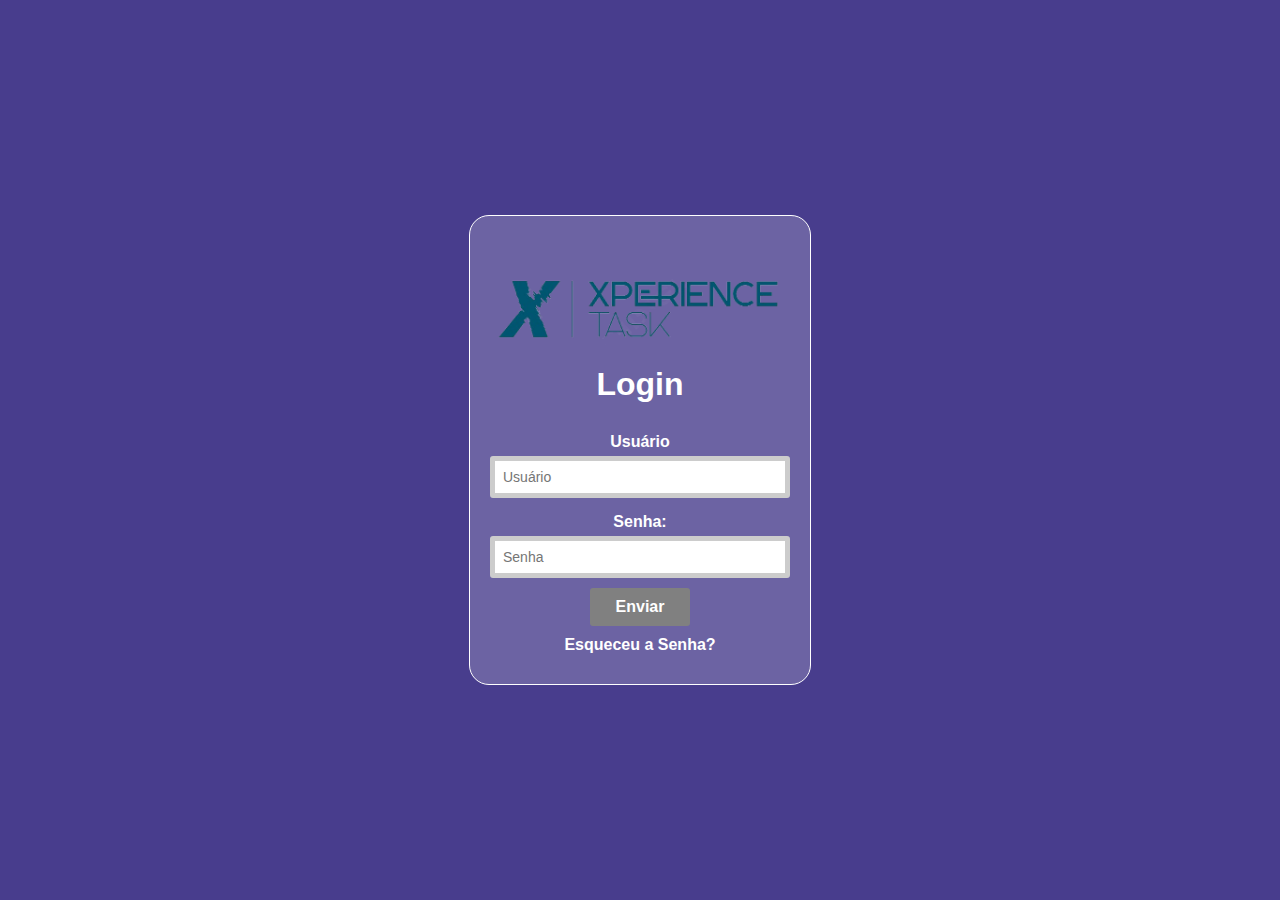
<file: index.html>
<!DOCTYPE html>  <!-- Jacquys Barbosa da Silva -->
<html lang="en">
    <head>
        <meta charset="UTF-8">
        <meta name="viewport" content="width=device-width, initial-scale=1.0">
        <link rel="stylesheet" href="./css/style.css">
        <title>Document</title>
    </head>
    <body class="corpo" >

        <main id="centralizar">
            <section>
               <div class="div">

                    <form action="index.html" method="post">
                        <img class="imagem_center" src="./img/logo_projeto.png" alt="Imagem user">
                        <h1>Login</h1>
                        <!-- llll -->

                        <label for="usuário">Usuário</label>
                        <input class="separacao"type="text" id="name" name="name" placeholder="Usuário" required>

                        <label class="separacao" for="senha">Senha:</label>
                        <input class="separacao"type="password" id="password" name="password" placeholder="Senha" required>

                        <button class="botao" type="submit"><a class="a"href="tarefa.html">Enviar</a></button>

                        <a class="a" href="../html/redefinir_senha.html">Esqueceu a Senha?</a>
                    </form>
               </div>
            </section>    
        </main>
        
    </body>
</html>
</file>
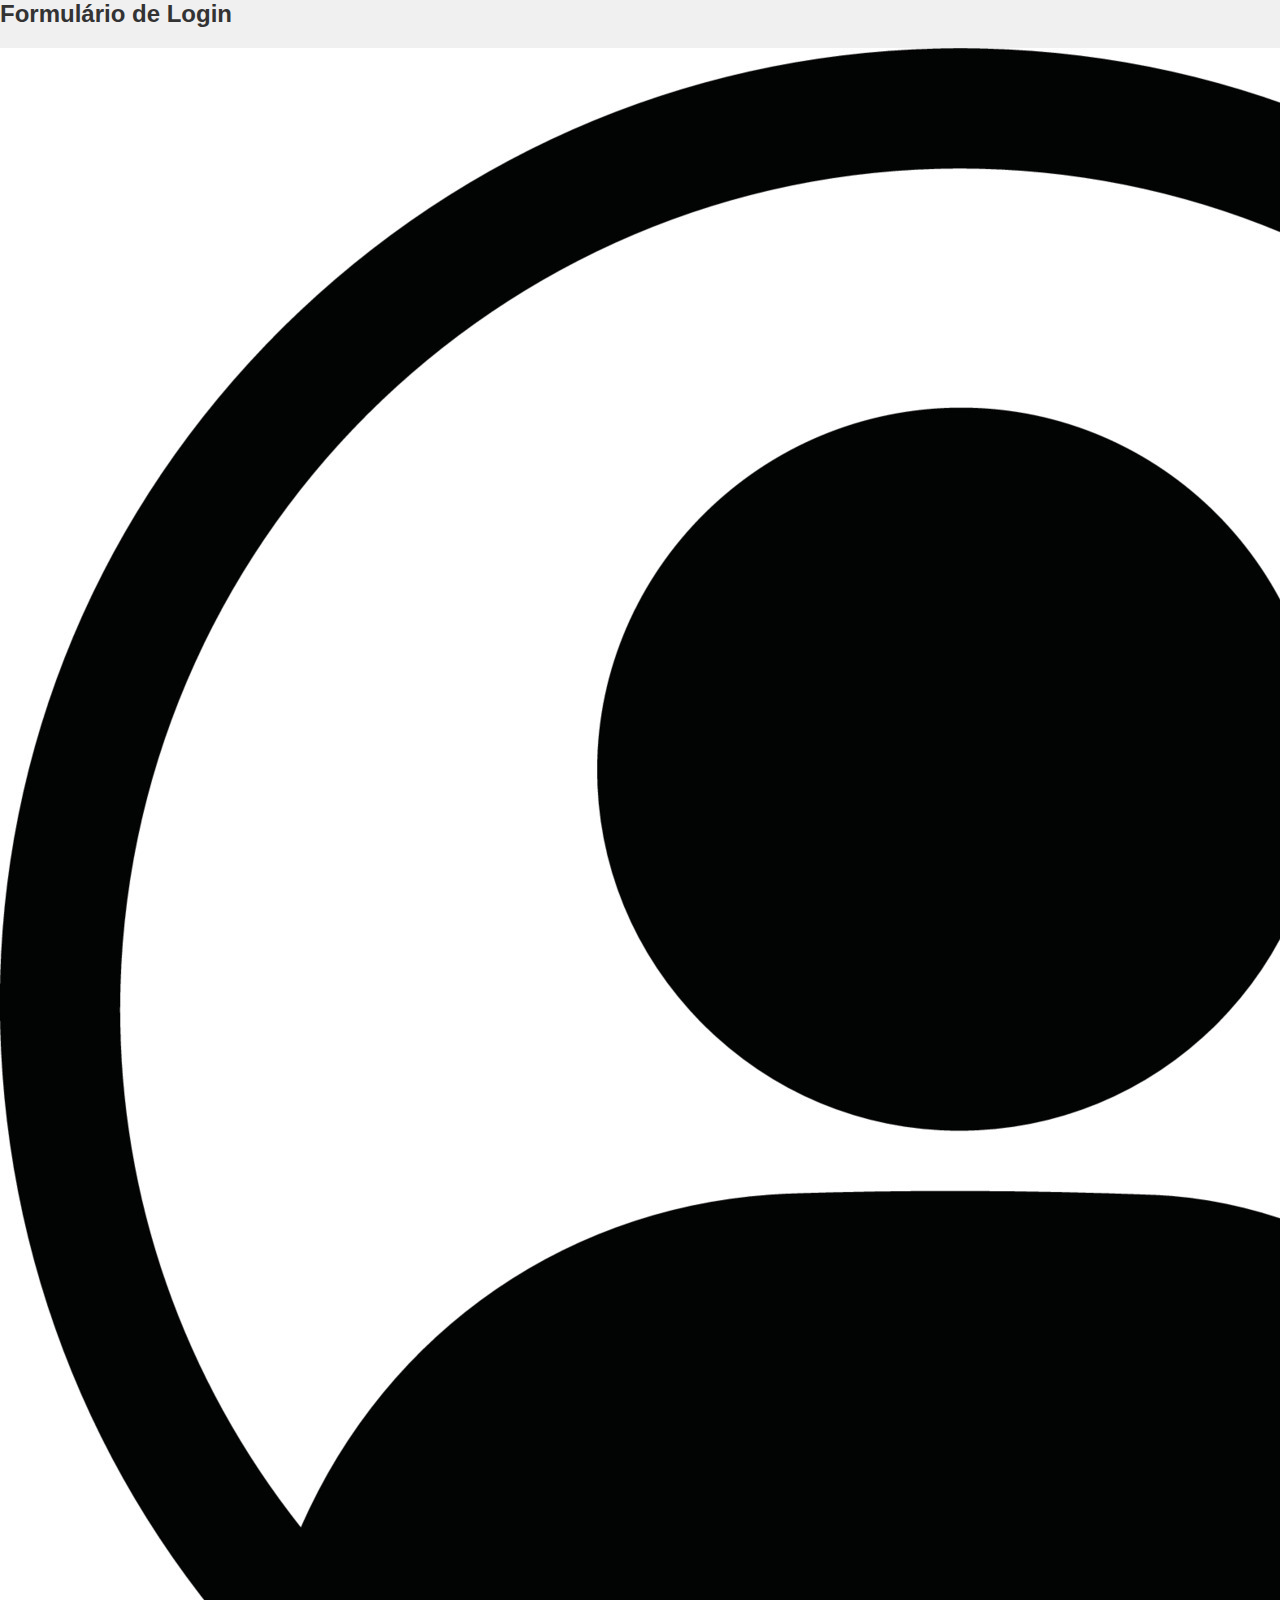
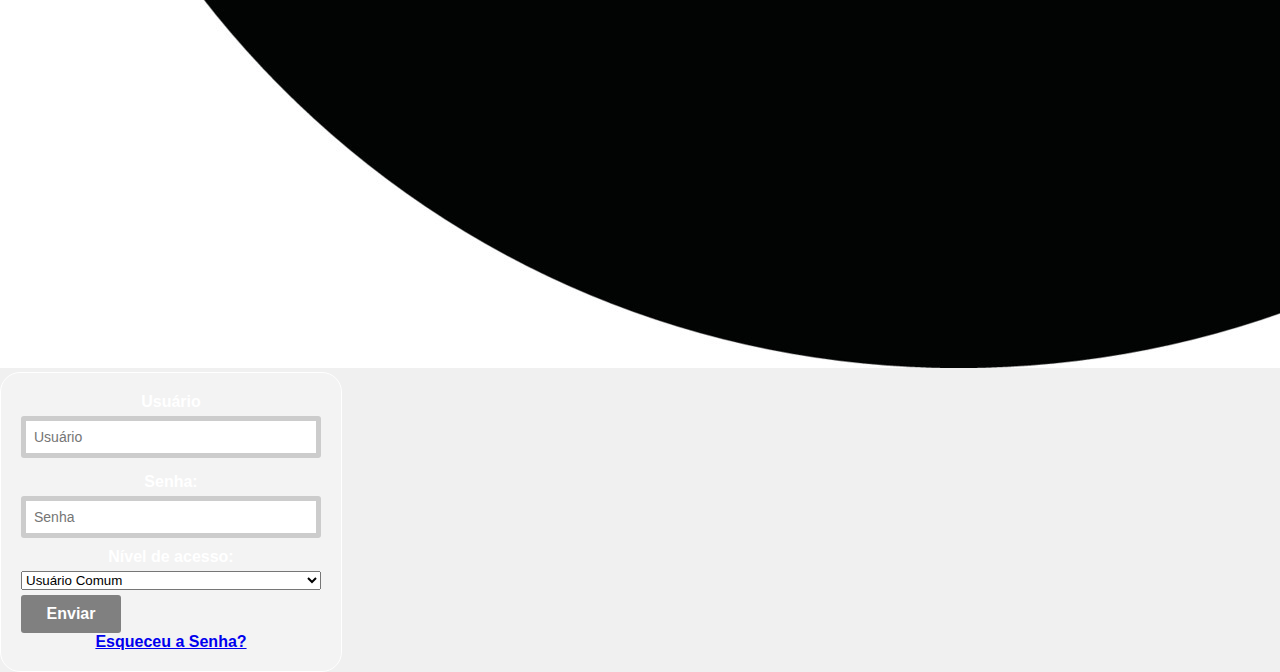
<file: html/index.html>
<!DOCTYPE html>  <!-- Jacquys Barbosa da Silva -->
<html lang="en">
    <head>
        <meta charset="UTF-8">
        <meta name="viewport" content="width=device-width, initial-scale=1.0">
        <link rel="stylesheet" href="../css/style.css">
        <title>Document</title>
    </head>
    <body>

        <main id="main">
            <section id="home">
               <div>
                    <h2>Formulário de Login</h2>
                    <img src="../img/user-icon.jpg" alt="Imagem user">

                    <form action="index.html" method="post">
                        <label for="usuário">Usuário</label>
                        <input class="separacao"type="text" id="name" name="name" placeholder="Usuário" required>

                        <label class="separacao" for="senha">Senha:</label>
                        <input class="separacao"type="password" id="password" name="password" placeholder="Senha" required>

                        <label for="acesso">Nível de acesso:</label>
                        <select class="separacao" name="Opções" id="">
                            <option value="valor1">Usuário Comum</option>
                            <option value="valor2">Admin</option>
                        </select>

                        <button class="separacao" type="submit">Enviar</button>

                        <a href="../html/redefinir_senha.html">Esqueceu a Senha?</a>
                    </form>
               </div>
            </section>    
        </main>

        
        
    </body>
</html>
</file>
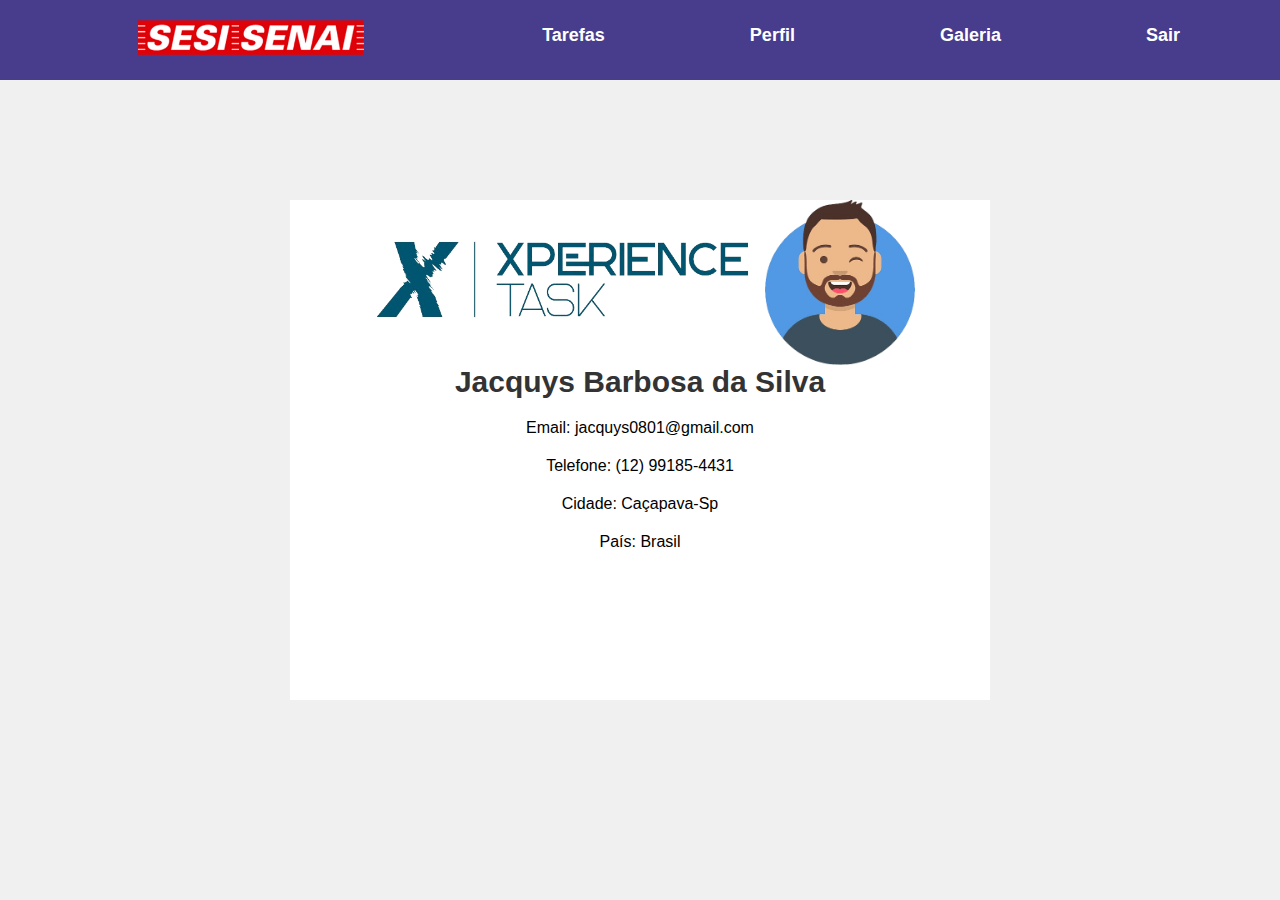
<file: perfil.html>
<!DOCTYPE html>
<html lang="en">
    <head>
        <meta charset="UTF-8">
        <meta name="viewport" content="width=device-width, initial-scale=1.0">
        <link rel="stylesheet" href="./css/style.css">
        <title>Document</title>
    </head>
    <body>
        <header>
            <div class="logo">
                <img src="./img/logo.png" alt="logo">
            </div>
            <nav>
                <ul>
                    <li><a class="color_text"  href="tarefa.html">Tarefas</a></li>
                    <li><a class="color_text"  href="perfil.html">Perfil</a></li>
                    <li><a class="color_text"  href="galeria.html">Galeria</a></li>
                    <li><a class="color_text"  href="index.html">Sair</a></li>
                    
                </ul>
            </nav>
        </header>

        <main class="fundo_main">
            <div id="fundo_perfil">
                <div id="imagens">
                    <img id="img_logo" src="./img/logo_projeto.png" alt="Logo Experience Task">
                    <img id="img_avatar" src="./img/avatar.png" alt="Imagem do avatar">
                </div>

                <h2 id="nome-user">Jacquys Barbosa da Silva</h2>

                <div id="info">
                    
                    <ul id="info-user">
                        <li>Email: jacquys0801@gmail.com</li>
                        <li>Telefone: (12) 99185-4431</li>
                        <li>Cidade: Caçapava-Sp</li>
                        <li>País: Brasil</li>
                    </ul>
                </div>
            </div>
        </main>

    </body>
</html>
</file>
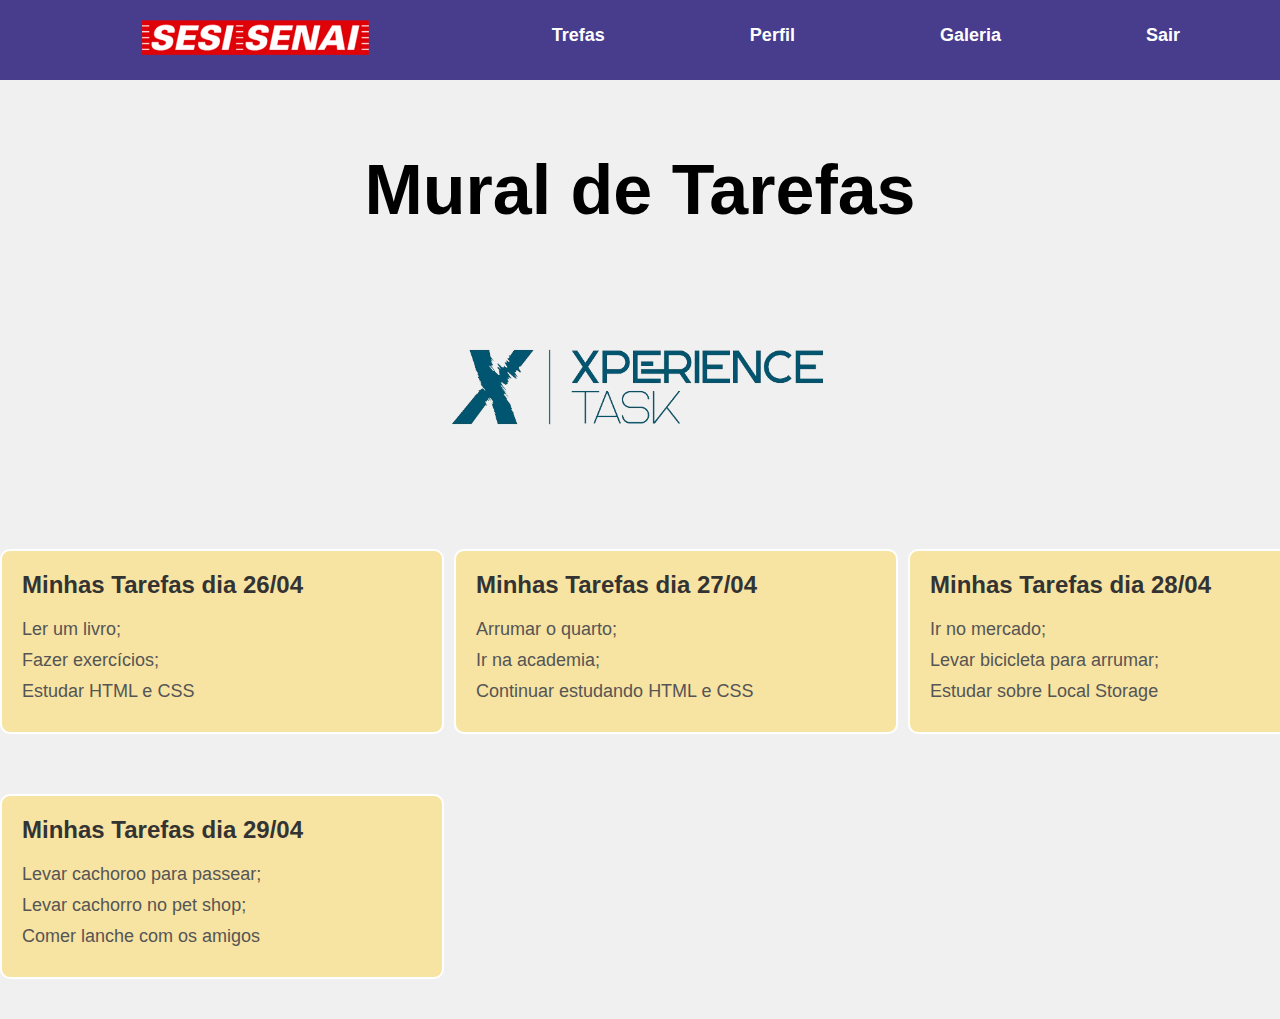
<file: tarefa.html>
<!DOCTYPE html>
<html lang="en">
    <head>
        <meta charset="UTF-8">
        <meta name="viewport" content="width=device-width, initial-scale=1.0">
        <link rel="stylesheet" href="./css/style.css">
        <title>Document</title>
    </head>

    <body>
        <header>
            <div class="logo">
                <img src="./img/logo.png" alt="logo">
            </div>
            <nav>
                <ul>
                    <li><a class="color_text" href="tarefa.html">Trefas</a></li>
                    <li><a class="color_text" href="perfil.html">Perfil</a></li>
                    <li><a class="color_text" href="galeria.html">Galeria</a></li>
                    <li><a class="color_text" href="index.html">Sair</a></li>
                    
                </ul>
            </nav>
        </header>

        <main>
            <h1 id="título">Mural de Tarefas</h1>
            <img id="imagem_logo" src="./img/logo_projeto.png" alt="logo da empresa"/>

            <div id="grid">
                <div class="quadrado1">
                    <h2 id="texto_afazeres">Minhas Tarefas dia 26/04</h2>
                    <ul class="lista_afazeres">
                        <li>Ler um livro;</li>
                        <li>Fazer exercícios;</li>
                        <li>Estudar HTML e CSS</li>
                    </ul>
                </div>

                <div class="quadrado2">
                    <h2 id="texto_afazeres">Minhas Tarefas dia 27/04</h2>
                    <ul class="lista_afazeres">
                        <li>Arrumar o quarto;</li>
                        <li>Ir na academia;</li>
                        <li>Continuar estudando HTML e CSS</li>
                    </ul>
                </div>

                <div class="quadrado3">
                    <h2 id="texto_afazeres">Minhas Tarefas dia 28/04</h2>
                    <ul class="lista_afazeres">
                        <li>Ir no mercado;</li>
                        <li>Levar bicicleta para arrumar;</li>
                        <li>Estudar sobre Local Storage</li>
                    </ul>
                </div>

                <div class="quadrado4">
                    <h2 id="texto_afazeres">Minhas Tarefas dia 29/04</h2>
                    <ul class="lista_afazeres">
                        <li>Levar cachoroo para passear;</li>
                        <li>Levar cachorro no pet shop;</li>
                        <li>Comer lanche com os amigos</li>
                    </ul>
                </div>
            </div>
        </main>

        <footer>
            
        </footer>
    </body>
</html>
</file>
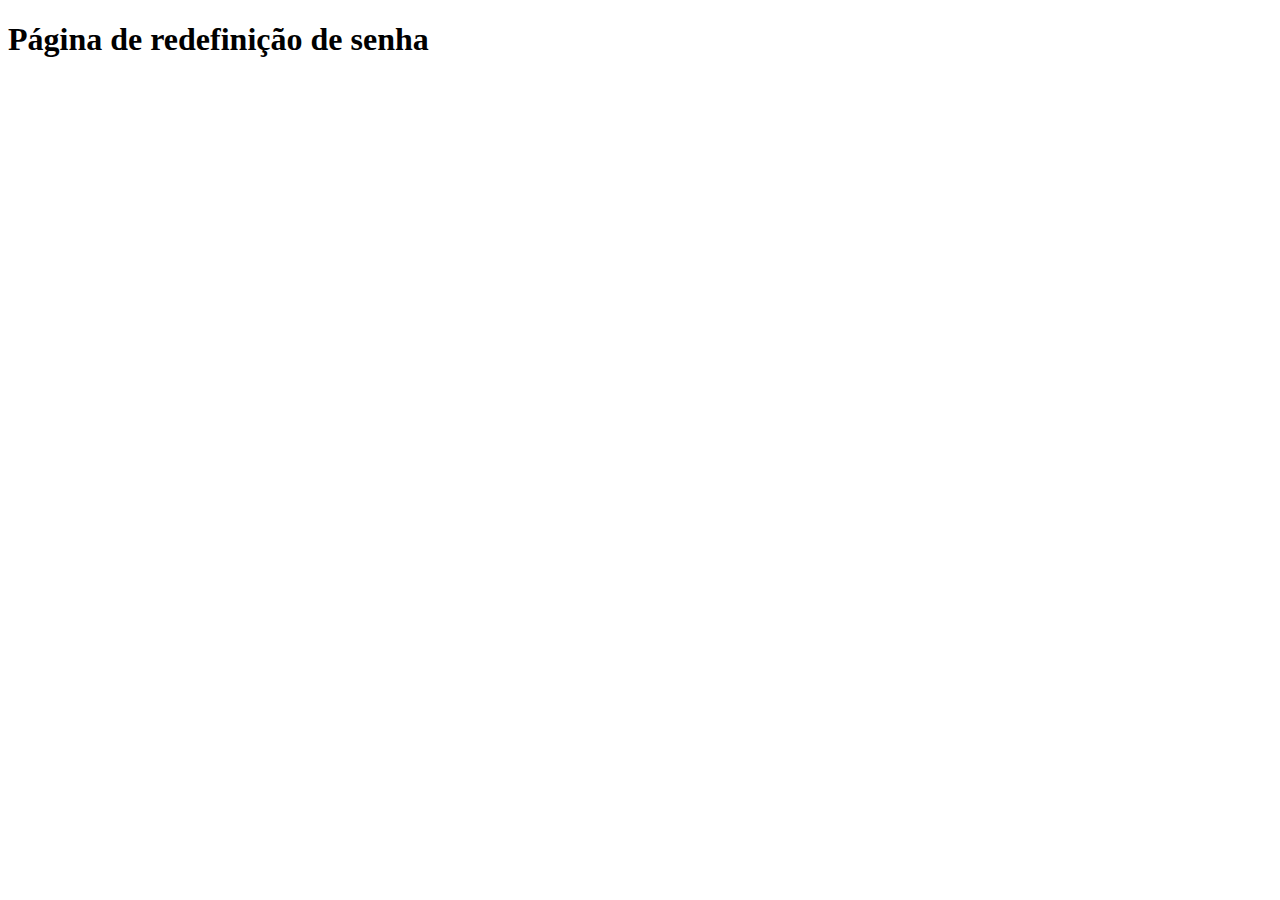
<file: html/redefinir_senha.html>
<!DOCTYPE html> <!-- Jacquys Barbosa da Silva -->
<html lang="en">
    <head>
        <meta charset="UTF-8">
        <meta name="viewport" content="width=device-width, initial-scale=1.0">
        <title>Document</title>
    </head>
    <body>
        <h1>Página de redefinição de senha</h1>
    </body>
</html>
</file>
<file: css/style.css>
/* Jacquys Barbosa da Silva */
*{
    margin: 0;
    padding: 0;
    font-family: Verdana, Geneva, Tahoma, sans-serif
}


/* -----------------------------------------------------Tela de login------------------------------------------------------- */
.corpo{
    background-color: #483D8D;
}

#centralizar{
    display: flex;
    justify-content: center;
    align-items: center;
    height: 100vh;
}

h1{
    margin-top: 10px;
    margin-bottom: 30px;
    color: white;
}
.imagem_center{
    margin-top: 30px;
    width: 300px;
    
}
form{
    display: flex;
    flex-direction: column;
    text-align: center;
    width: 300px;
    border: 1px solid;
    border-radius: 20px;
    padding: 20px;
    background-color: rgba(255, 255, 255, 0.2);
    font-weight: bold;
    color: white;
}

.div{
    width: 440px;
    font-weight: bold;
    display: flex;
    justify-content: center;
    align-items: center;
}

.separacao{
    margin-top: 5px;
}

button{
    background-color: grey; 
    color: #fff; 
    padding: 10px 20px; 
    width: 100px;
    border: none; 
    border-radius: 3px; 
    font-size: 16px; 
    font-weight: bold;
    cursor: pointer; 
    
}   

.botao{
    margin: 0 auto;
    display: block;
    padding: 10px !important;
}

input{
    padding: 8px; 
    margin-bottom: 10px;
    border: 5px solid #ccc; 
    border-radius: 3px; 
    font-size: 14px; 
    font-family: Arial, sans-serif;
}

.a{
    margin: 10px;
    text-decoration: none;
    color: white;
}

/* ---------------------------------------------Nav Bar------------------------------------------------------- */

#imagem_navbar{
    height: 40px;
    margin-left: 20px;
    margin-top: 10px;
}

.color_text:hover{
    color: red;
}

header{ 
    display: flex;
    width: 100%;
    height: 80px;
    background-color: #483D8D;
    position: fixed;
    top: 0;
    z-index: 1000;
    font-weight: bold;
    font-size: large;
    font-family: 'Segoe UI', Tahoma, Geneva, Verdana, sans-serifs;

}

.logo{
    flex: 1;
    text-align: center;
}

.logo img{
    max-width: 100%;
    height: auto;
    max-height: 35px;
    margin-top: 20px;
}

nav{
    margin-top: 25px;   
}

nav ul li {
    display: inline;
    margin: 40px;
    margin-right: 100px;
}

nav ul li a {
    color: #ffffff;
    text-decoration: none;
}
/* -----------------------------------------Tarefas------------------------------------- */
#título{
    display: flex;
    justify-content: center;
    margin-top: 150px;
    color: black;
    font-size: 70px;
    font-weight: normal;
    font-weight: bold;
}

#imagem_logo{
    width: 400px;
    display: block;
    margin: auto;
    margin-top: 100px;
    margin-bottom: 100px;
}


.quadrado1{
    width: 400px;
    background-color: #F7E3A2;
    border: 2px solid #ffffff;
    padding: 20px;
    border-radius: 10px;
    text-align: left;
}

.quadrado1{
    grid-area: "top";
}

h2{
    font-size: 24px;
    margin-bottom: 20px;
    color: #333333;
}

.quadrado1 ul {
    list-style-type: none;
    padding: 0;
}

.quadrado1 ul li {
    font-size: 18px;
    margin-bottom: 10px;
    color: #555555;
}



.quadrado2{
    width: 400px;
    background-color: #F7E3A2;
    border: 2px solid #ffffff;
    padding: 20px;
    border-radius: 10px;
    text-align: left;
    
}

.quadrado2{
    grid-area: "top2";
}

.quadrado2 ul {
    list-style-type: none;
    padding: 0;
}

.quadrado2 ul li {
    font-size: 18px;
    margin-bottom: 10px;
    color: #555555;
}



.quadrado3{
    width: 400px;
    background-color: #F7E3A2;
    border: 2px solid #ffffff;
    padding: 20px;
    border-radius: 10px;
    text-align: left;
    
}

.quadrado3{
    grid-area: "top3";
}

.quadrado3 ul {
    list-style-type: none;
    padding: 0;
}

.quadrado3 ul li {
    font-size: 18px;
    margin-bottom: 10px;
    color: #555555;
}


.quadrado4{
    width: 400px;
    background-color: #F7E3A2;
    border: 2px solid #ffffff;
    padding: 20px;
    border-radius: 10px;
    text-align: left;
    margin-top: 50px;
}

.quadrado4{
    grid-area: "mid";
}

.quadrado4 ul {
    list-style-type: none;
    padding: 0;
}

.quadrado4 ul li {
    font-size: 18px;
    margin-bottom: 10px;
    color: #555555;
}



#grid{
    display: grid;
    grid-template-columns: 4fr 4fr 4fr;
    grid-template-areas: 
        "top" "top2" "top3"
        "mid" "mid2" "mid3";
    gap: 20px;
    justify-items: center;
    margin-top: 200px;
    
}

/* -----------------------------------------Perfil------------------------------------- */

.fundo_main{
    height: 100vh;
    display: flex;
    justify-content: center;
    align-items: center;
    height: 100vh;
}

#fundo_perfil{
    background-color: white;
    width: 700px;
    height: 500px;
    flex-direction: column;
}

#imagens{
    display: flex;
    justify-content: center;
    align-items: center;
}

#img_avatar{
    width: 150px;
}

#img_logo{
    width: 400px;
    height: 120px !important;
}

#nome-user{
    display: flex;
    justify-content: center;
    font-size: 30px;
}

#info{
    display: flex;
    justify-content: center;
    align-items: center;
}

#info-user{
    list-style-type: none;
    flex-direction: column;
    text-align: center;
}

#info-user li{
    margin-bottom: 20px;
}

/* -----------------------------------------Galeria------------------------------------- */
body {
    background-color: rgb(240, 240, 240);
}


#fundo_galeria{
    margin: 0;
    margin-top: 70px;
    background-color: white;
    width: 1000px;
    height: 590px;
    flex-direction: column;
}


.imagens_tamanho{
    display: flex;
    justify-content: center;
}

#centro_textos{
    display: flex;
    flex-direction: column;

}

#centro_textos h2{
    margin-top: 30px;
    text-align: center;
}


#logo_empresa{
    display: block;
    margin: auto;
    margin-top: 5px;
    margin-bottom: 5px;
    width: 250px;
    height: 70px;
}

.container{
    display: flex;
    justify-content: center;
    align-items: center; 
}

.tamanho_imagens{
    width: 250px;
    height: auto;
}

#grid{
    display: grid !important;
    grid-template-columns: 1fr 1fr 1fr;
    gap: 10px;
    margin-top: 1px;
    
}

.imagem1{
    width: 250px;
    height: 130px;
    border-radius: 10px;
}

.imagem2{
    width: 250px;
    height: 130px;
    border-radius: 10px;
}

.imagem3{
    width: 250px;
    height: 130px;
    border-radius: 10px;
}

.imagem4{
    width: 250px;
    height: 130px;
    border-radius: 10px;
}

.imagem5{
    width: 250px;
    height: 130px;
    border-radius: 10px;
}

.imagem6{
    width: 250px;
    height: 130px;
    border-radius: 10px;

}

.imagem7{
    width: 250px;
    height: 130px;
    border-radius: 10px;

}

.imagem8{
    width: 250px;
    height: 130px;
    border-radius: 10px;
}

.imagem9{
    width: 250px;
    height: 130px;
    border-radius: 10px;
}
</file>
